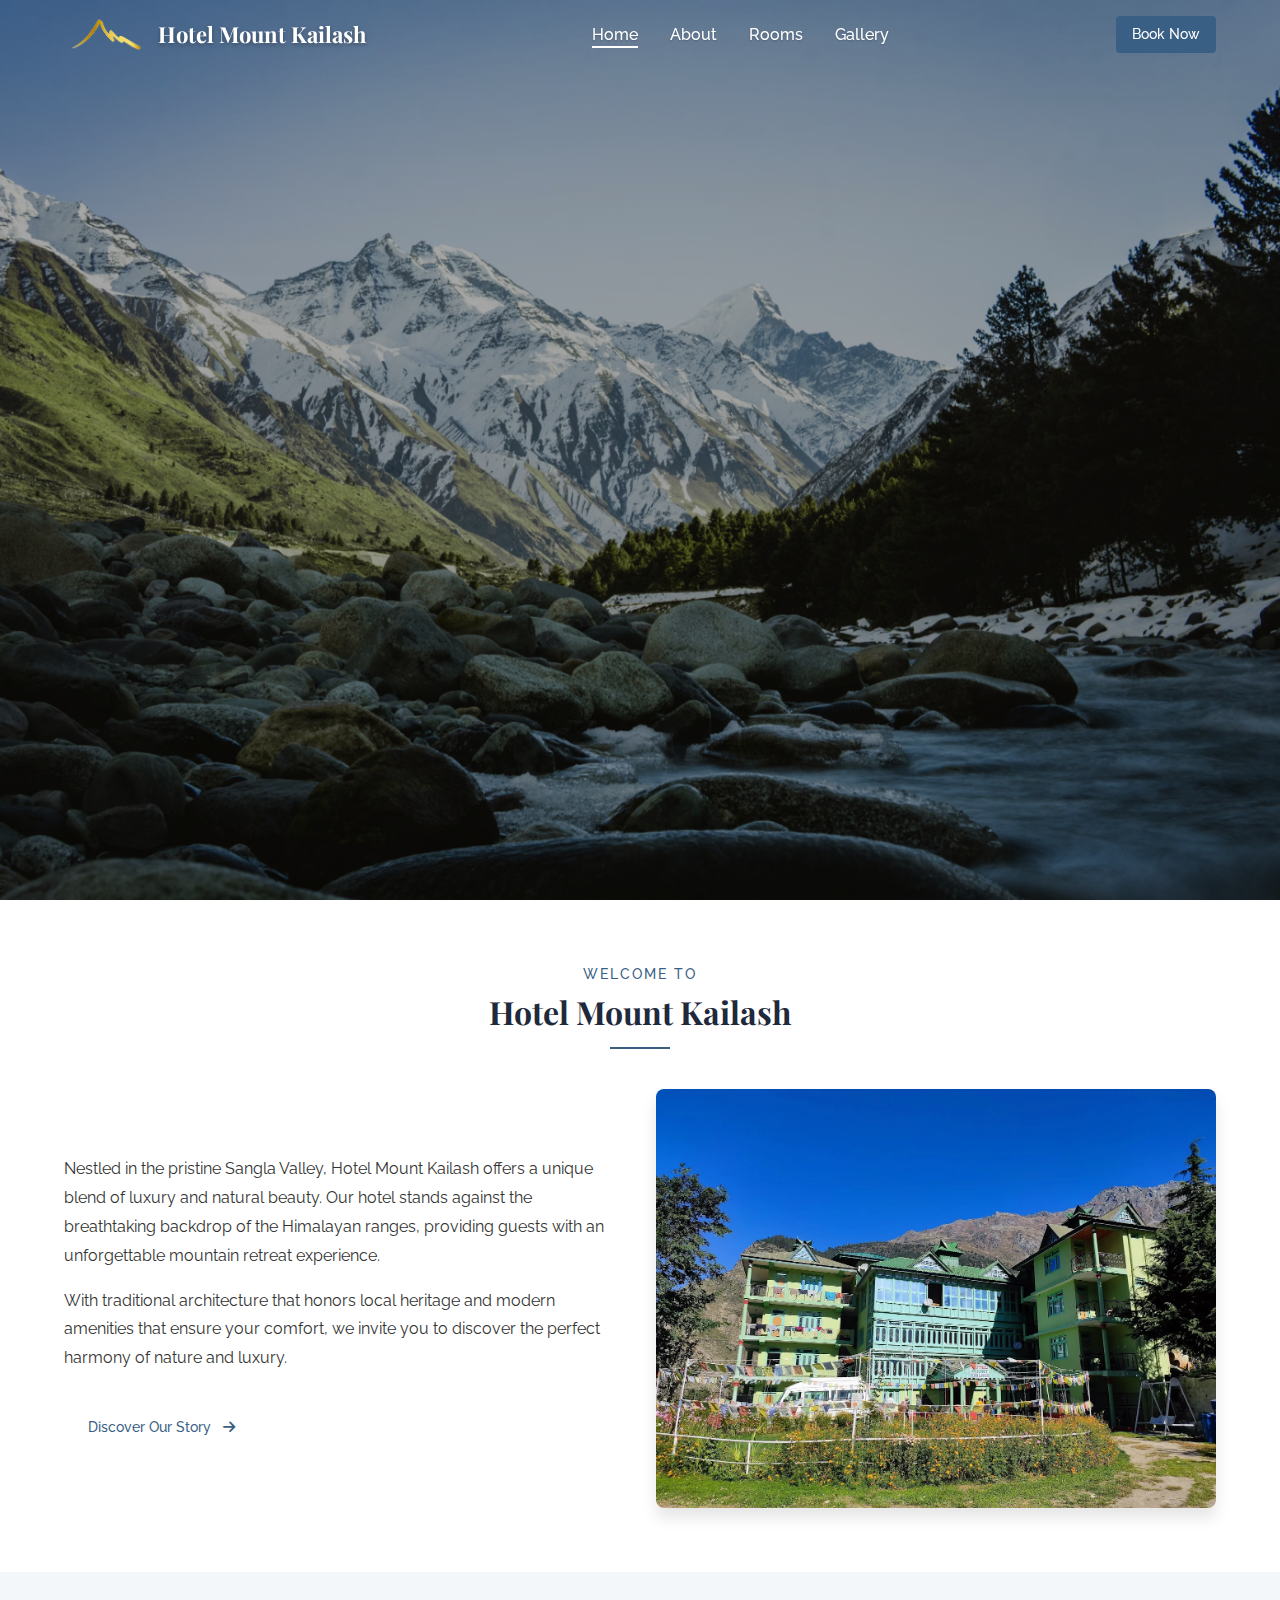
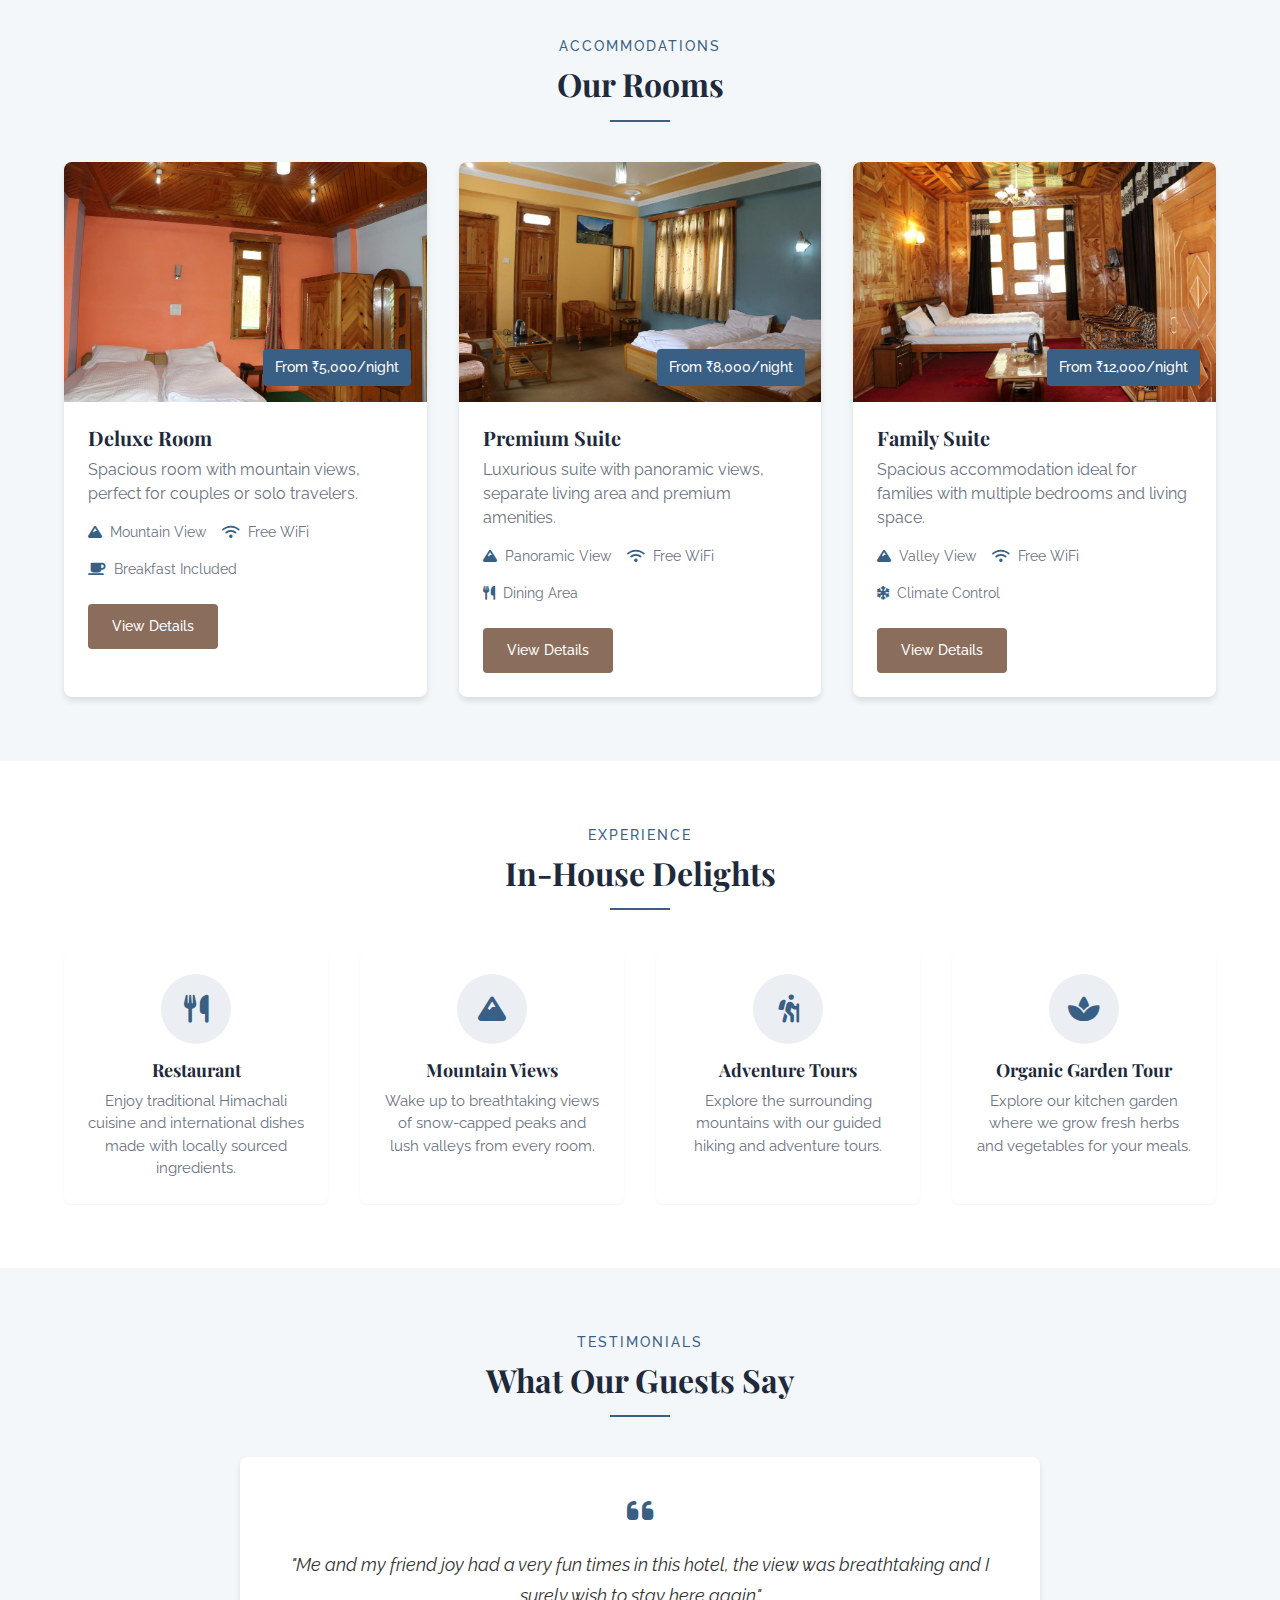
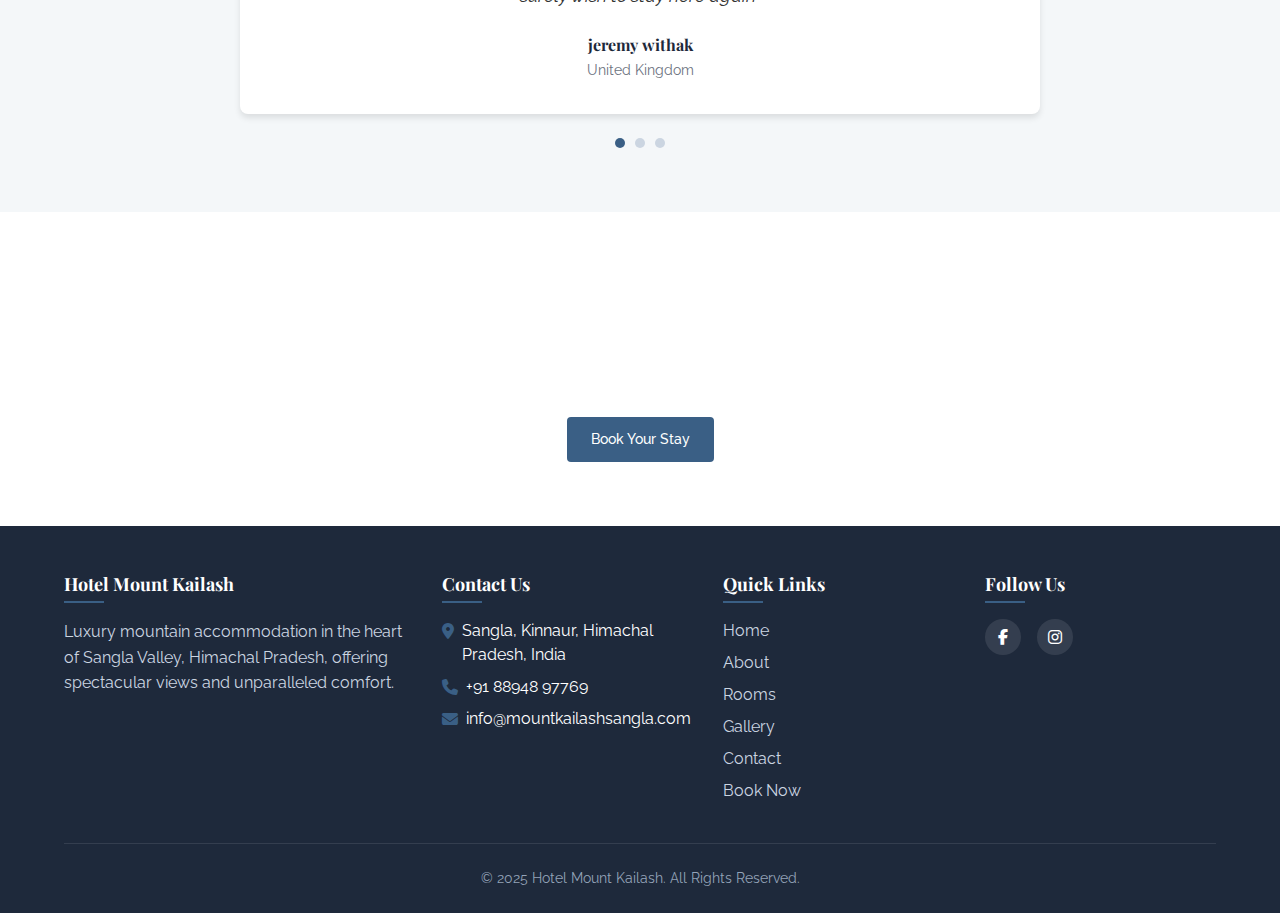
<file: index.html>
<!DOCTYPE html>
<html lang="en">
<head>
  <meta charset="UTF-8">
  <meta name="viewport" content="width=device-width, initial-scale=1.0">
  <meta name="description" content="Hotel Mount Kailash - Luxury accommodations with breathtaking mountain views in Sangla, Himachal Pradesh">
  <title>Hotel Mount Kailash - Sangla, Himachal Pradesh</title>
  <link rel="stylesheet" href="css/reset.css">
  <link rel="stylesheet" href="css/styles.css">
  <link rel="stylesheet" href="css/header.css">
  <link rel="stylesheet" href="css/footer.css">
  <link rel="stylesheet" href="css/home.css">
  <link rel="preconnect" href="https://fonts.googleapis.com">
  <link rel="preconnect" href="https://fonts.gstatic.com" crossorigin>
  <link href="https://fonts.googleapis.com/css2?family=Playfair+Display:wght@400;600;700&family=Raleway:wght@300;400;500&display=swap" rel="stylesheet">
  <link rel="stylesheet" href="https://cdnjs.cloudflare.com/ajax/libs/font-awesome/6.4.0/css/all.min.css">
</head>
<body>
  <header id="header">
    <div class="header-container">
      <div class="logo">
        <a href="index.html">
          <img src="img/logo.png" alt="Hotel Mount Kailash Logo" class="logo-icon" />
          <h1>Hotel Mount Kailash</h1>
        </a>
      </div>
      <nav class="navigation">
        <ul class="nav-links">
          <li><a href="index.html" class="active">Home</a></li>
          <li><a href="about.html">About</a></li>
          <li><a href="rooms.html">Rooms</a></li>
          <li><a href="gallery.html">Gallery</a></li>
          <!-- <li><a href="contact.html">Contact</a></li> -->
        </ul>
      </nav>
      <div class="book-now-small">
        <a href="booking.html" class="btn btn-primary">Book Now</a>
      </div>
      <div class="mobile-nav-toggle">
        <span class="hamburger"></span>
      </div>
    </div>
  </header>

  <main>
    <!-- Hero Section -->
    <section class="hero">
      <div class="hero-content">
        <h2 class="animate-slide-up">Experience Luxury in the Heart of Himalayas</h2>
        <p class="animate-slide-up delay-1">Discover unparalleled comfort and spectacular views at Hotel Mount Kailash in Sangla Valley</p>
        <div class="hero-buttons animate-slide-up delay-2">
          <a href="rooms.html" class="btn btn-primary">View Rooms</a>
          <a href="booking.html" class="btn btn-secondary">Book Now</a>
        </div>
      </div>
    </section>

    <!-- Welcome Section -->
    <section class="welcome section-padding">
      <div class="container">
        <div class="section-heading">
          <span class="subheading">Welcome to</span>
          <h2>Hotel Mount Kailash</h2>
          <span class="heading-divider"></span>
        </div>
        <div class="welcome-content">
          <div class="welcome-text">
            <p>Nestled in the pristine Sangla Valley, Hotel Mount Kailash offers a unique blend of luxury and natural beauty. Our hotel stands against the breathtaking backdrop of the Himalayan ranges, providing guests with an unforgettable mountain retreat experience.</p>
            <p>With traditional architecture that honors local heritage and modern amenities that ensure your comfort, we invite you to discover the perfect harmony of nature and luxury.</p>
            <a href="about.html" class="btn btn-text">Discover Our Story <i class="fas fa-arrow-right"></i></a>
          </div>
          <div class="welcome-image">
            <img src="img/welcome.jpg" alt="Hotel Mount Kailash exterior view with mountains" class="rounded-image">
          </div>
        </div>
      </div>
    </section>

    <!-- Room Showcase Section -->
    <section class="room-showcase section-padding bg-light">
      <div class="container">
        <div class="section-heading">
          <span class="subheading">Accommodations</span>
          <h2>Our Rooms</h2>
          <span class="heading-divider"></span>
        </div>
        <div class="rooms-grid">
          <div class="room-card">
            <div class="room-image">
              <img src="img/room1.jpg" alt="Deluxe Room">
              <div class="room-price">From ₹5,000/night</div>
            </div>
            <div class="room-details">
              <h3>Deluxe Room</h3>
              <p>Spacious room with mountain views, perfect for couples or solo travelers.</p>
              <ul class="room-amenities">
                <li><i class="fas fa-mountain"></i> Mountain View</li>
                <li><i class="fas fa-wifi"></i> Free WiFi</li>
                <li><i class="fas fa-coffee"></i> Breakfast Included</li>
              </ul>
              <a href="rooms.html#deluxe" class="btn btn-secondary">View Details</a>
            </div>
          </div>
          <div class="room-card">
            <div class="room-image">
              <img src="img/room2.jpg" alt="Premium Suite">
              <div class="room-price">From ₹8,000/night</div>
            </div>
            <div class="room-details">
              <h3>Premium Suite</h3>
              <p>Luxurious suite with panoramic views, separate living area and premium amenities.</p>
              <ul class="room-amenities">
                <li><i class="fas fa-mountain"></i> Panoramic View</li>
                <li><i class="fas fa-wifi"></i> Free WiFi</li>
                <li><i class="fas fa-utensils"></i> Dining Area</li>
              </ul>
              <a href="rooms.html#premium" class="btn btn-secondary">View Details</a>
            </div>
          </div>
          <div class="room-card">
            <div class="room-image">
              <img src="img/room3.jpg" alt="Family Suite">
              <div class="room-price">From ₹12,000/night</div>
            </div>
            <div class="room-details">
              <h3>Family Suite</h3>
              <p>Spacious accommodation ideal for families with multiple bedrooms and living space.</p>
              <ul class="room-amenities">
                <li><i class="fas fa-mountain"></i> Valley View</li>
                <li><i class="fas fa-wifi"></i> Free WiFi</li>
                <li><i class="fas fa-snowflake"></i> Climate Control</li>
              </ul>
              <a href="rooms.html#family" class="btn btn-secondary">View Details</a>
            </div>
          </div>
        </div>
        <!-- <div class="view-all-rooms">
          <a href="rooms.html" class="btn btn-primary">View All Rooms</a>
        </div> -->
      </div>
    </section>

    <!-- Features Section -->
    <section class="features section-padding">
      <div class="container">
        <div class="section-heading">
          <span class="subheading">Experience</span>
          <h2>In-House Delights</h2>
          <span class="heading-divider"></span>
        </div>
        <div class="features-grid">
          <div class="feature-item">
            <div class="feature-icon">
              <i class="fas fa-utensils"></i>
            </div>
            <h3>Restaurant</h3>
            <p>Enjoy traditional Himachali cuisine and international dishes made with locally sourced ingredients.</p>
          </div>
          <div class="feature-item">
            <div class="feature-icon">
              <i class="fas fa-mountain"></i>
            </div>
            <h3>Mountain Views</h3>
            <p>Wake up to breathtaking views of snow-capped peaks and lush valleys from every room.</p>
          </div>
          <div class="feature-item">
            <div class="feature-icon">
              <i class="fas fa-hiking"></i>
            </div>
            <h3>Adventure Tours</h3>
            <p>Explore the surrounding mountains with our guided hiking and adventure tours.</p>
          </div>
          <div class="feature-item">
            <div class="feature-icon">
              <i class="fas fa-spa"></i>
            </div>
            <h3>Organic Garden Tour</h3>
            <p>Explore our kitchen garden where we grow fresh herbs and vegetables for your meals.</p>
          </div>
        </div>
      </div>
    </section>

    <!-- Testimonials Section -->
    <section class="testimonials section-padding bg-light">
      <div class="container">
        <div class="section-heading">
          <span class="subheading">Testimonials</span>
          <h2>What Our Guests Say</h2>
          <span class="heading-divider"></span>
        </div>
        <div class="testimonial-slider">
          <div class="testimonial-slide active">
            <div class="testimonial-content">
              <div class="quote-icon"><i class="fas fa-quote-left"></i></div>
              <p>"Me and my friend joy had a very fun times in this hotel, the view was breathtaking and I surely wish to stay here again"</p>
              <div class="testimonial-author">
                <div class="author-info">
                  <h4>jeremy withak</h4>
                  <span>United Kingdom</span>
                </div>
              </div>
            </div>
          </div>
          <div class="testimonial-slide">
            <div class="testimonial-content">
              <div class="quote-icon"><i class="fas fa-quote-left"></i></div>
              <p>"Very nice hotel with excellent food and service."</p>
              <div class="testimonial-author">
                <div class="author-info">
                  <h4>JSanjay Das</h4>
                  <span>Delhi, India</span>
                </div>
              </div>
            </div>
          </div>
          <div class="testimonial-slide">
            <div class="testimonial-content">
              <div class="quote-icon"><i class="fas fa-quote-left"></i></div>
              <p>"An incredible experience that connected us with nature while enjoying premium service. The local cuisine served at the restaurant was exceptional."</p>
              <div class="testimonial-author">
                <div class="author-info">
                  <h4>Ananya Singh</h4>
                  <span>Mumbai</span>
                </div>
              </div>
            </div>
          </div>
          <div class="testimonial-controls">
            <div class="testimonial-dots">
              <span class="dot active" data-slide="0"></span>
              <span class="dot" data-slide="1"></span>
              <span class="dot" data-slide="2"></span>
            </div>
          </div>
        </div>
      </div>
    </section>

    <!-- CTA Section -->
    <section class="cta section-padding">
      <div class="container">
        <div class="cta-content">
          <h2>Ready for an Unforgettable Mountain Getaway?</h2>
          <p>Book your stay now and discover the beauty of Sangla Valley from the comfort of Hotel Mount Kailash.</p>
          <a href="booking.html" class="btn btn-primary">Book Your Stay</a>
        </div>
      </div>
    </section>
  </main>

  <footer>
    <div class="container">
      <div class="footer-content">
        <div class="footer-about">
          <h3>Hotel Mount Kailash</h3>
          <p>Luxury mountain accommodation in the heart of Sangla Valley, Himachal Pradesh, offering spectacular views and unparalleled comfort.</p>
        </div>
        <div class="footer-contact">
          <h3>Contact Us</h3>
          <ul>
            <li><i class="fas fa-map-marker-alt"></i> Sangla, Kinnaur, Himachal Pradesh, India</li>
            <li><i class="fas fa-phone"></i> +91 88948 97769 </li>
            <li><i class="fas fa-envelope"></i> info@mountkailashsangla.com</li>
          </ul>
        </div>
        <div class="footer-links">
          <h3>Quick Links</h3>
          <ul>
            <li><a href="index.html">Home</a></li>
            <li><a href="about.html">About</a></li>
            <li><a href="rooms.html">Rooms</a></li>
            <li><a href="gallery.html">Gallery</a></li>
            <li><a href="contact.html">Contact</a></li>
            <li><a href="booking.html">Book Now</a></li>
          </ul>
        </div>
        <div class="footer-social">
          <h3>Follow Us</h3>
          <div class="social-icons">
            <a href="https://www.facebook.com/Hotel-Mount-Kailash-Sangla-100139412365009/" aria-label="Facebook"><i class="fab fa-facebook-f"></i></a>
            <a href="https://www.instagram.com/hotel_mount_kailash/" aria-label="Instagram"><i class="fab fa-instagram"></i></a>
          </div>
        </div>
      </div>
      <div class="footer-bottom">
        <p>© 2025 Hotel Mount Kailash. All Rights Reserved.</p>
      </div>
    </div>
  </footer>

  <script src="js/main.js"></script>
  <script src="js/slider.js"></script>
</body>
</html>
</file>
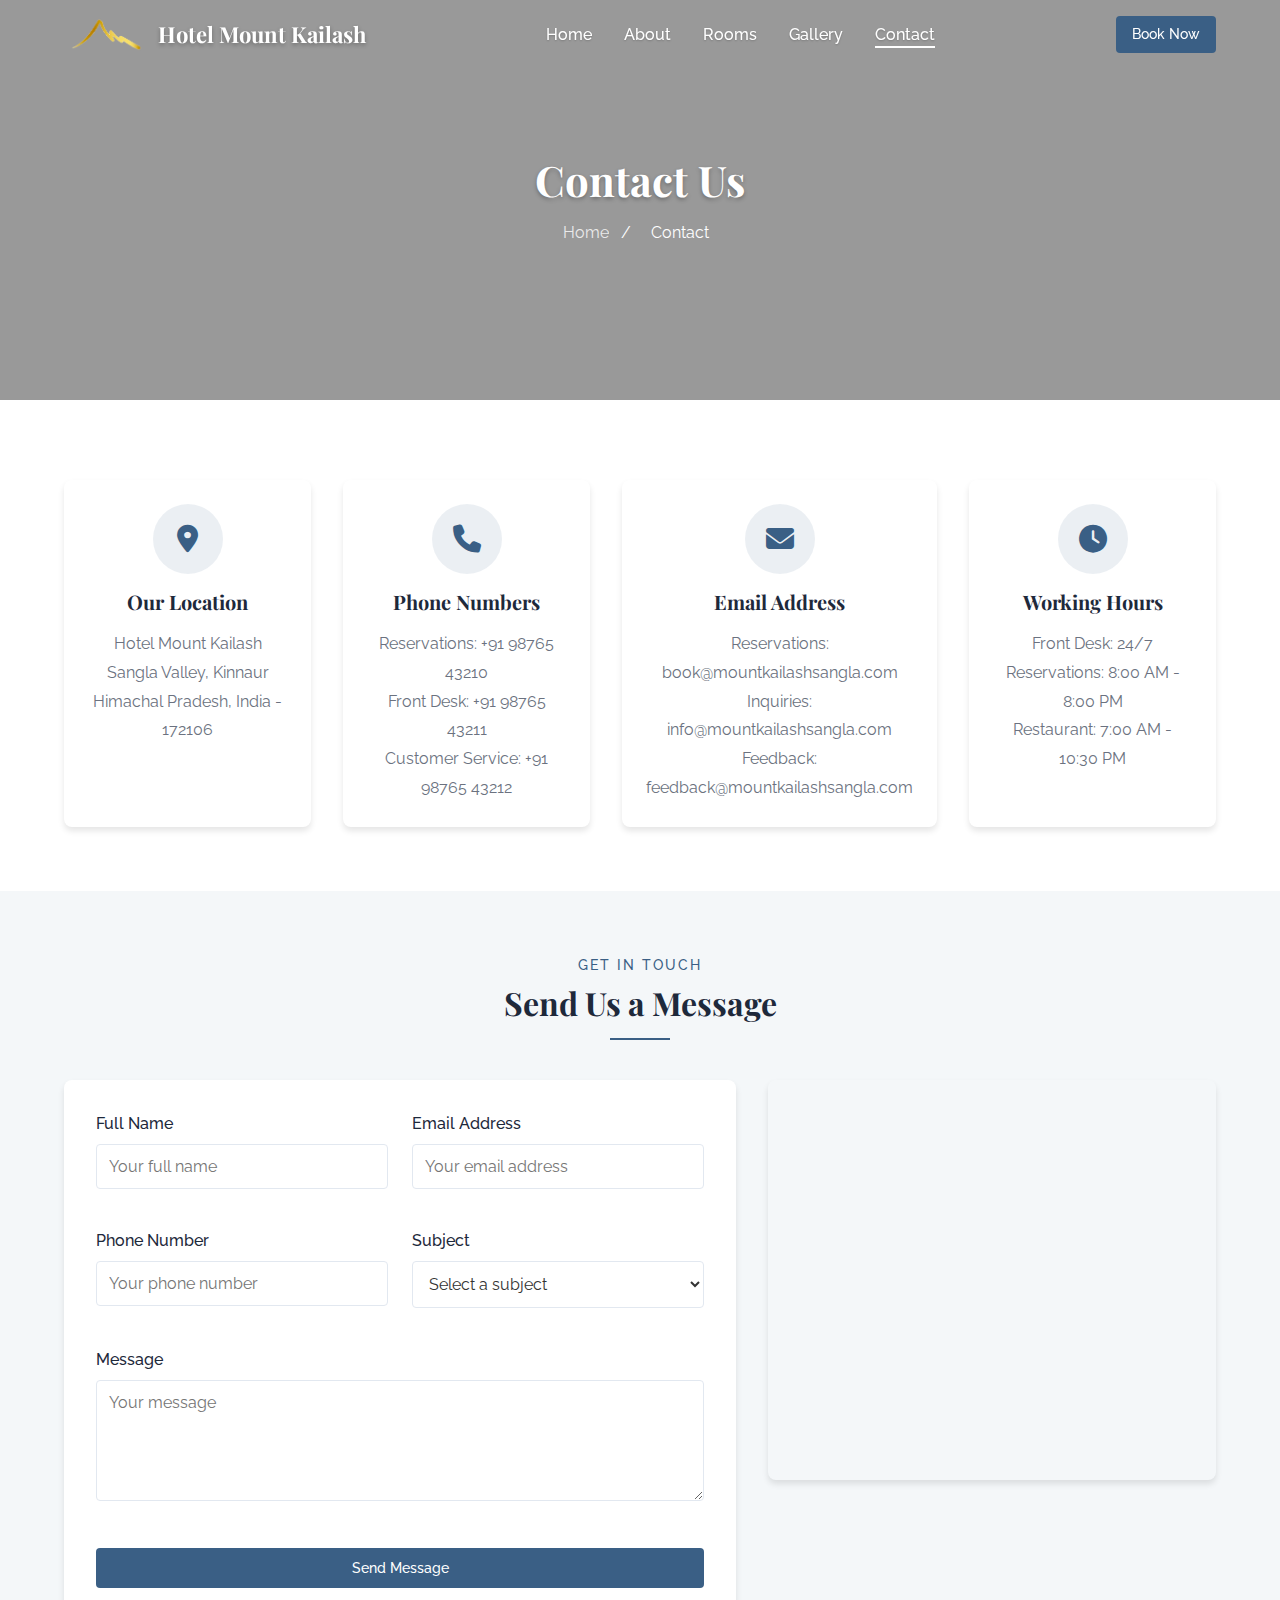
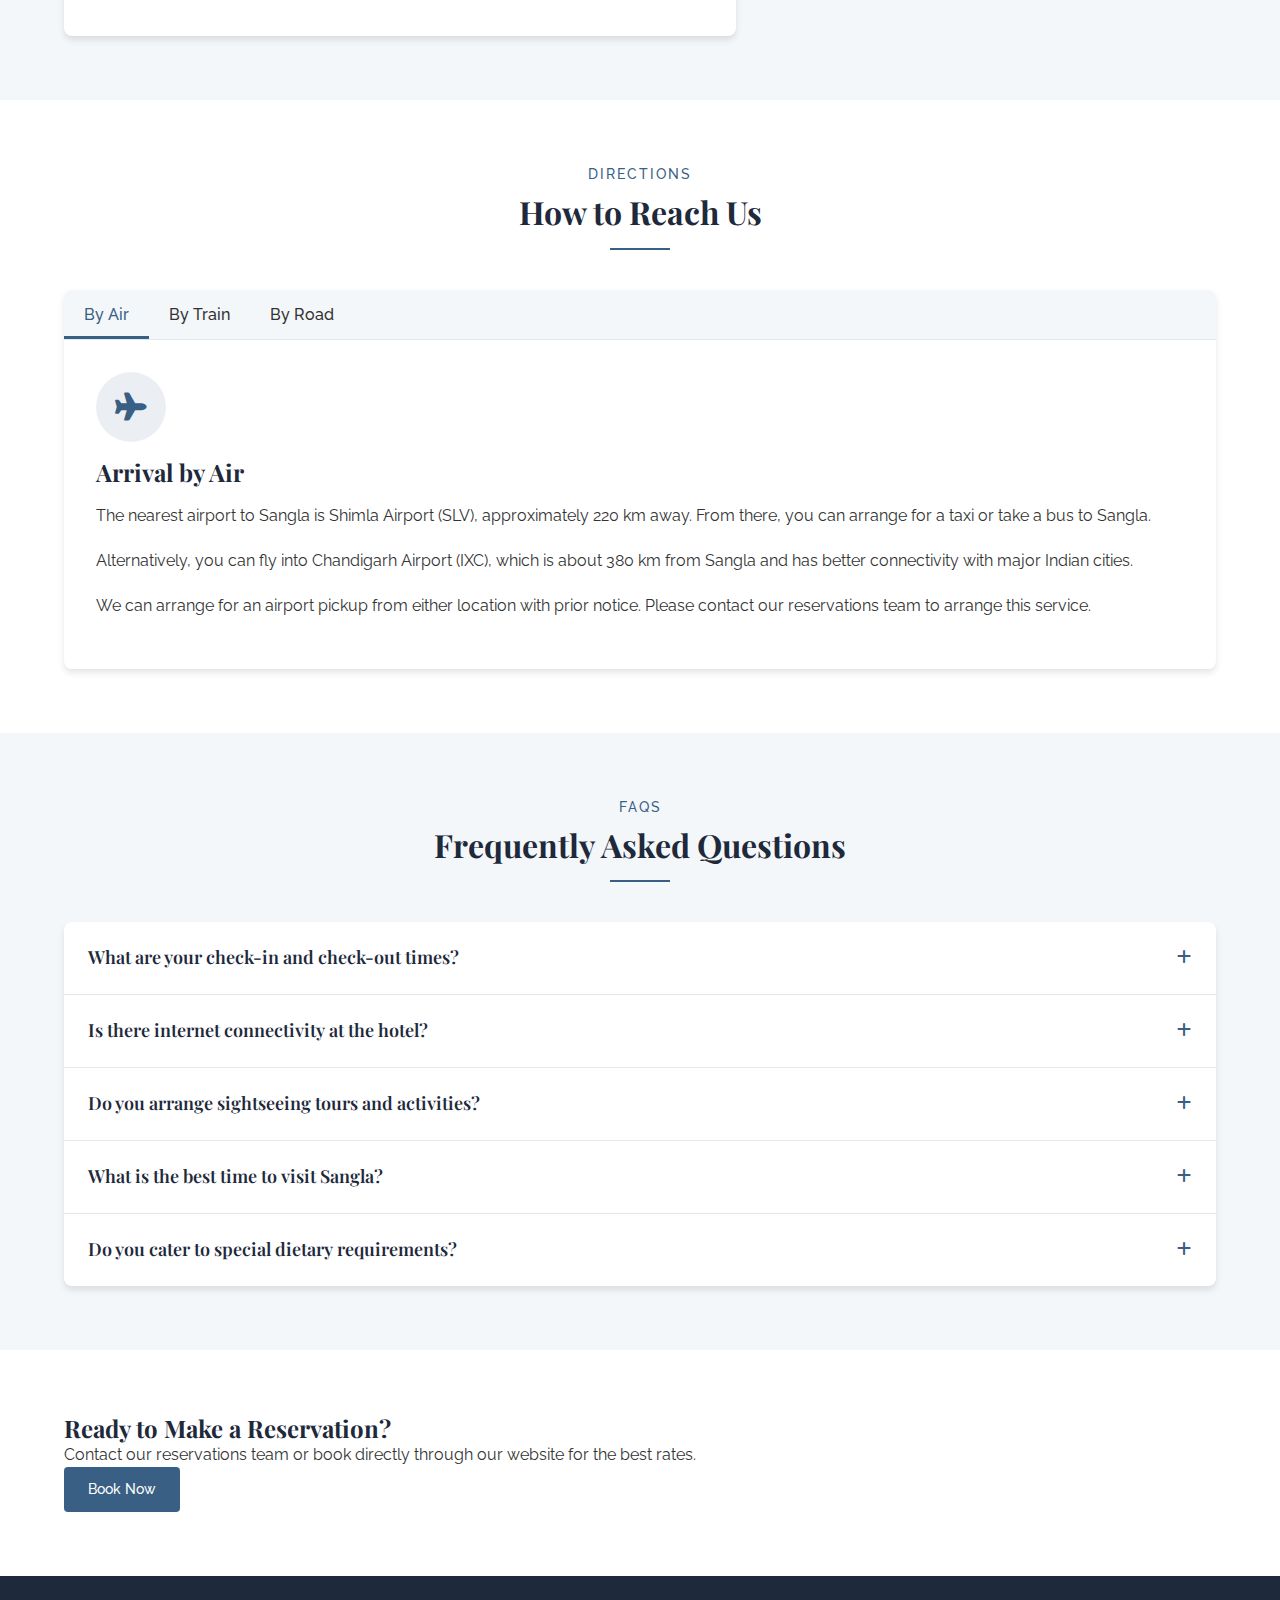
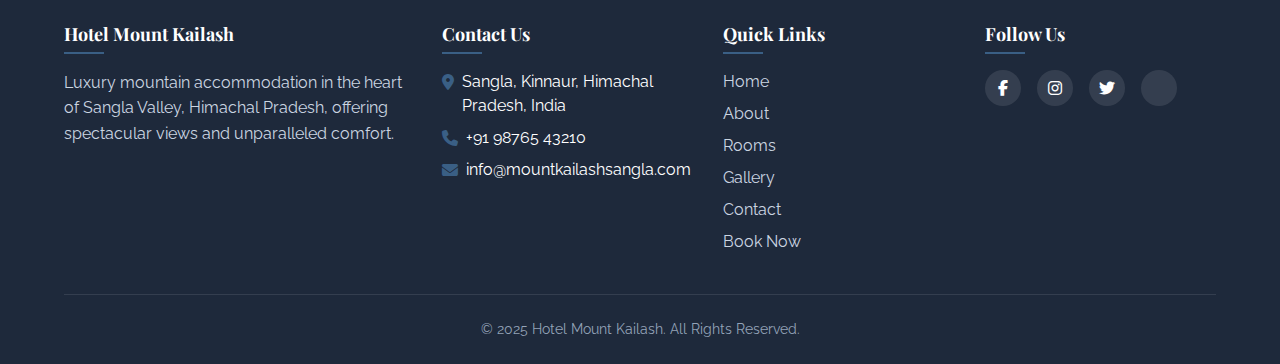
<file: contact.html>
<!DOCTYPE html>
<html lang="en">
<head>
  <meta charset="UTF-8">
  <meta name="viewport" content="width=device-width, initial-scale=1.0">
  <meta name="description" content="Contact Hotel Mount Kailash - Reach out to us for inquiries, reservations or feedback about your stay in Sangla, Himachal Pradesh">
  <title>Contact Us - Hotel Mount Kailash</title>
  <link rel="stylesheet" href="css/reset.css">
  <link rel="stylesheet" href="css/styles.css">
  <link rel="stylesheet" href="css/header.css">
  <link rel="stylesheet" href="css/footer.css">
  <link rel="stylesheet" href="css/contact.css">
  <link rel="preconnect" href="https://fonts.googleapis.com">
  <link rel="preconnect" href="https://fonts.gstatic.com" crossorigin>
  <link href="https://fonts.googleapis.com/css2?family=Playfair+Display:wght@400;600;700&family=Raleway:wght@300;400;500&display=swap" rel="stylesheet">
  <link rel="stylesheet" href="https://cdnjs.cloudflare.com/ajax/libs/font-awesome/6.4.0/css/all.min.css">
</head>
<body>
  <header id="header">
    <div class="header-container">
      <div class="logo">
        <a href="index.html">
          <img src="img/logo.png" alt="Hotel Mount Kailash Logo" class="logo-icon" />
          <h1>Hotel Mount Kailash</h1>
        </a>
      </div>
      <nav class="navigation">
        <ul class="nav-links">
          <li><a href="index.html">Home</a></li>
          <li><a href="about.html">About</a></li>
          <li><a href="rooms.html">Rooms</a></li>
          <li><a href="gallery.html">Gallery</a></li>
          <li><a href="contact.html" class="active">Contact</a></li>
        </ul>
      </nav>
      <div class="book-now-small">
        <a href="booking.html" class="btn btn-primary">Book Now</a>
      </div>
      <div class="mobile-nav-toggle">
        <span class="hamburger"></span>
      </div>
    </div>
  </header>

  <main>
    <!-- Page Banner -->
    <section class="page-banner">
      <div class="banner-content">
        <h1>Contact Us</h1>
        <div class="breadcrumbs">
          <a href="index.html">Home</a> <span>/</span> <span>Contact</span>
        </div>
      </div>
    </section>

    <!-- Contact Info -->
    <section class="contact-info section-padding">
      <div class="container">
        <div class="info-grid">
          <div class="info-card">
            <div class="info-icon">
              <i class="fas fa-map-marker-alt"></i>
            </div>
            <h3>Our Location</h3>
            <p>Hotel Mount Kailash<br>Sangla Valley, Kinnaur<br>Himachal Pradesh, India - 172106</p>
          </div>
          <div class="info-card">
            <div class="info-icon">
              <i class="fas fa-phone"></i>
            </div>
            <h3>Phone Numbers</h3>
            <p>Reservations: +91 98765 43210<br>Front Desk: +91 98765 43211<br>Customer Service: +91 98765 43212</p>
          </div>
          <div class="info-card">
            <div class="info-icon">
              <i class="fas fa-envelope"></i>
            </div>
            <h3>Email Address</h3>
            <p>Reservations: book@mountkailashsangla.com<br>Inquiries: info@mountkailashsangla.com<br>Feedback: feedback@mountkailashsangla.com</p>
          </div>
          <div class="info-card">
            <div class="info-icon">
              <i class="fas fa-clock"></i>
            </div>
            <h3>Working Hours</h3>
            <p>Front Desk: 24/7<br>Reservations: 8:00 AM - 8:00 PM<br>Restaurant: 7:00 AM - 10:30 PM</p>
          </div>
        </div>
      </div>
    </section>

    <!-- Contact Form and Map -->
    <section class="contact-form-section section-padding bg-light">
      <div class="container">
        <div class="section-heading">
          <span class="subheading">Get in Touch</span>
          <h2>Send Us a Message</h2>
          <span class="heading-divider"></span>
        </div>

        <div class="contact-grid">
          <div class="form-container">
            <form id="contactForm" class="contact-form" action="" method="POST">
              <div class="form-group">
                <label for="name">Full Name</label>
                <input type="text" id="name" name="name" placeholder="Your full name" required>
              </div>
              <div class="form-group">
                <label for="email">Email Address</label>
                <input type="email" id="email" name="email" placeholder="Your email address" required>
              </div>
              <div class="form-group">
                <label for="phone">Phone Number</label>
                <input type="tel" id="phone" name="phone" placeholder="Your phone number">
              </div>
              <div class="form-group">
                <label for="subject">Subject</label>
                <select id="subject" name="subject" required>
                  <option value="" disabled selected>Select a subject</option>
                  <option value="reservation">Reservation Inquiry</option>
                  <option value="feedback">Feedback</option>
                  <option value="services">Services Inquiry</option>
                  <option value="other">Other</option>
                </select>
              </div>
              <div class="form-group full-width">
                <label for="message">Message</label>
                <textarea id="message" name="message" placeholder="Your message" rows="5" required></textarea>
              </div>
              <div class="form-group full-width">
                <button type="submit" class="btn btn-primary btn-block">Send Message</button>
              </div>
            </form>
          </div>
          <div class="map-container">
            <iframe src="https://www.google.com/maps/embed?pb=!1m18!1m12!1m3!1d27029.036606607753!2d78.2492402!3d31.4255061!2m3!1f0!2f0!3f0!3m2!1i1024!2i768!4f13.1!3m3!1m2!1s0x3906aa16c9777d7f%3A0xdd3e131842ac3a9b!2sSangla%2C%20Himachal%20Pradesh!5e0!3m2!1sen!2sin!4v1697699215311!5m2!1sen!2sin" allowfullscreen="" loading="lazy" referrerpolicy="no-referrer-when-downgrade"></iframe>
          </div>
        </div>
      </div>
    </section>

    <!-- Getting Here Section -->
    <section class="getting-here section-padding">
      <div class="container">
        <div class="section-heading">
          <span class="subheading">Directions</span>
          <h2>How to Reach Us</h2>
          <span class="heading-divider"></span>
        </div>

        <div class="directions-container">
          <div class="direction-tabs">
            <button class="direction-tab active" data-tab="byair">By Air</button>
            <button class="direction-tab" data-tab="bytrain">By Train</button>
            <button class="direction-tab" data-tab="byroad">By Road</button>
          </div>

          <div class="direction-content">
            <div class="direction-panel active" id="byair">
              <div class="direction-icon">
                <i class="fas fa-plane"></i>
              </div>
              <h3>Arrival by Air</h3>
              <p>The nearest airport to Sangla is Shimla Airport (SLV), approximately 220 km away. From there, you can arrange for a taxi or take a bus to Sangla.</p>
              <p>Alternatively, you can fly into Chandigarh Airport (IXC), which is about 380 km from Sangla and has better connectivity with major Indian cities.</p>
              <p>We can arrange for an airport pickup from either location with prior notice. Please contact our reservations team to arrange this service.</p>
            </div>

            <div class="direction-panel" id="bytrain">
              <div class="direction-icon">
                <i class="fas fa-train"></i>
              </div>
              <h3>Arrival by Train</h3>
              <p>The closest railway station to Sangla is Shimla, which is connected to Kalka by the UNESCO-listed Kalka-Shimla toy train. Kalka is well-connected to major cities by the Indian Railways network.</p>
              <p>From Shimla, you can take a bus or taxi to Sangla (approximately 220 km).</p>
              <p>Another option is to travel to Chandigarh Railway Station and then proceed to Sangla by road.</p>
            </div>

            <div class="direction-panel" id="byroad">
              <div class="direction-icon">
                <i class="fas fa-car"></i>
              </div>
              <h3>Arrival by Road</h3>
              <p>Sangla is well-connected by road and can be reached via the following routes:</p>
              <ul>
                <li><strong>From Delhi:</strong> Delhi - Chandigarh - Shimla - Rampur - Karcham - Sangla (610 km, approximately 16-18 hours)</li>
                <li><strong>From Shimla:</strong> Shimla - Narkanda - Rampur - Karcham - Sangla (220 km, approximately 7-8 hours)</li>
                <li><strong>From Chandigarh:</strong> Chandigarh - Shimla - Rampur - Karcham - Sangla (380 km, approximately 12-14 hours)</li>
              </ul>
              <p>Regular buses operate from Shimla and Rampur to Sangla. Alternatively, taxis can be hired from these locations.</p>
              <p>Note that road conditions in mountainous areas can vary, especially during winters and monsoon season.</p>
            </div>
          </div>
        </div>
      </div>
    </section>

    <!-- FAQ Section -->
    <section class="faq-section section-padding bg-light">
      <div class="container">
        <div class="section-heading">
          <span class="subheading">FAQs</span>
          <h2>Frequently Asked Questions</h2>
          <span class="heading-divider"></span>
        </div>

        <div class="accordion">
          <div class="accordion-item">
            <div class="accordion-header">
              <h3>What are your check-in and check-out times?</h3>
              <span class="accordion-icon"><i class="fas fa-plus"></i></span>
            </div>
            <div class="accordion-content">
              <p>Standard check-in time is 2:00 PM and check-out time is 11:00 AM. Early check-in and late check-out can be arranged subject to availability. Please contact our front desk for more information.</p>
            </div>
          </div>

          <div class="accordion-item">
            <div class="accordion-header">
              <h3>Is there internet connectivity at the hotel?</h3>
              <span class="accordion-icon"><i class="fas fa-plus"></i></span>
            </div>
            <div class="accordion-content">
              <p>Yes, we provide complimentary high-speed Wi-Fi throughout the property. Please note that due to our remote mountain location, occasional connectivity issues can occur.</p>
            </div>
          </div>

          <div class="accordion-item">
            <div class="accordion-header">
              <h3>Do you arrange sightseeing tours and activities?</h3>
              <span class="accordion-icon"><i class="fas fa-plus"></i></span>
            </div>
            <div class="accordion-content">
              <p>Yes, we offer a variety of guided tours and activities including hiking, village visits, cultural experiences, and adventure sports. Our concierge can help you plan these activities based on your interests and the season of your visit.</p>
            </div>
          </div>

          <div class="accordion-item">
            <div class="accordion-header">
              <h3>What is the best time to visit Sangla?</h3>
              <span class="accordion-icon"><i class="fas fa-plus"></i></span>
            </div>
            <div class="accordion-content">
              <p>The best time to visit Sangla is from April to June and September to November. Summers (April-June) offer pleasant weather for outdoor activities. Monsoon (July-August) brings lush greenery but also occasional road blockages. Autumn (September-November) offers clear skies and stunning views. Winter (December-March) brings snow and is beautiful but some roads may be closed.</p>
            </div>
          </div>

          <div class="accordion-item">
            <div class="accordion-header">
              <h3>Do you cater to special dietary requirements?</h3>
              <span class="accordion-icon"><i class="fas fa-plus"></i></span>
            </div>
            <div class="accordion-content">
              <p>Yes, our restaurant can accommodate various dietary requirements including vegetarian, vegan, gluten-free, and other specific needs. Please inform us of your requirements when making your reservation or upon arrival.</p>
            </div>
          </div>
        </div>
      </div>
    </section>

    <!-- CTA Section -->
    <section class="cta section-padding">
      <div class="container">
        <div class="cta-content">
          <h2>Ready to Make a Reservation?</h2>
          <p>Contact our reservations team or book directly through our website for the best rates.</p>
          <a href="booking.html" class="btn btn-primary">Book Now</a>
        </div>
      </div>
    </section>
  </main>

  <footer>
    <div class="container">
      <div class="footer-content">
        <div class="footer-about">
          <h3>Hotel Mount Kailash</h3>
          <p>Luxury mountain accommodation in the heart of Sangla Valley, Himachal Pradesh, offering spectacular views and unparalleled comfort.</p>
        </div>
        <div class="footer-contact">
          <h3>Contact Us</h3>
          <ul>
            <li><i class="fas fa-map-marker-alt"></i> Sangla, Kinnaur, Himachal Pradesh, India</li>
            <li><i class="fas fa-phone"></i> +91 98765 43210</li>
            <li><i class="fas fa-envelope"></i> info@mountkailashsangla.com</li>
          </ul>
        </div>
        <div class="footer-links">
          <h3>Quick Links</h3>
          <ul>
            <li><a href="index.html">Home</a></li>
            <li><a href="about.html">About</a></li>
            <li><a href="rooms.html">Rooms</a></li>
            <li><a href="gallery.html">Gallery</a></li>
            <li><a href="contact.html">Contact</a></li>
            <li><a href="booking.html">Book Now</a></li>
          </ul>
        </div>
        <div class="footer-social">
          <h3>Follow Us</h3>
          <div class="social-icons">
            <a href="#" aria-label="Facebook"><i class="fab fa-facebook-f"></i></a>
            <a href="#" aria-label="Instagram"><i class="fab fa-instagram"></i></a>
            <a href="#" aria-label="Twitter"><i class="fab fa-twitter"></i></a>
            <a href="#" aria-label="TripAdvisor"><i class="fab fa-tripadvisor"></i></a>
          </div>
        </div>
      </div>
      <div class="footer-bottom">
        <p>© 2025 Hotel Mount Kailash. All Rights Reserved.</p>
      </div>
    </div>
  </footer>

  <script src="js/main.js"></script>
  <script src="js/contact.js"></script>
</body>
</html>
</file>
<file: css/styles.css>
/* Global Styles */
:root {
  /* Color Variables */
  --primary-color: #3A5F85; /* Mountain blue */
  --secondary-color: #8B6D5C; /* Earthy brown */
  --accent-color: #4A6741; /* Forest green */
  --light-color: #F8F8F8; /* Off white */
  --dark-color: #1E293B; /* Dark slate */
  --text-color: #333333; /* Main text */
  --text-light: #6B7280; /* Light text */
  --bg-light: #F4F7F9; /* Light background */
  --border-color: #E2E8F0; /* Light border */

  /* Shadow */
  --shadow-sm: 0 1px 2px rgba(0, 0, 0, 0.05);
  --shadow-md: 0 4px 6px rgba(0, 0, 0, 0.1);
  --shadow-lg: 0 10px 15px rgba(0, 0, 0, 0.1);

  /* Border Radius */
  --radius-sm: 0.4rem;
  --radius-md: 0.8rem;
  --radius-lg: 1.6rem;

  /* Spacing (8px system) */
  --space-1: 0.8rem;
  --space-2: 1.6rem;
  --space-3: 2.4rem;
  --space-4: 3.2rem;
  --space-5: 4.0rem;
  --space-6: 4.8rem;
  --space-7: 5.6rem;
  --space-8: 6.4rem;
}

/* Container */
.container {
  width: 100%;
  max-width: 120rem;
  padding: 0 var(--space-3);
  margin: 0 auto;
}

/* Section Padding */
.section-padding {
  padding: var(--space-6) 0;
}

@media (min-width: 768px) {
  .section-padding {
    padding: var(--space-8) 0;
  }
}

/* Background Colors */
.bg-light {
  background-color: var(--bg-light);
}

.bg-dark {
  background-color: var(--dark-color);
  color: var(--light-color);
}

/* Section Heading */
.section-heading {
  text-align: center;
  margin-bottom: var(--space-5);
}

.section-heading .subheading {
  display: block;
  font-size: 1.4rem;
  font-weight: 500;
  text-transform: uppercase;
  letter-spacing: 0.2rem;
  color: var(--primary-color);
  margin-bottom: var(--space-1);
}

.section-heading h2 {
  font-size: 3.2rem;
  font-weight: 700;
  color: var(--dark-color);
  margin-bottom: var(--space-2);
}

.heading-divider {
  display: block;
  width: 6rem;
  height: 0.2rem;
  background-color: var(--primary-color);
  margin: 0 auto;
}

/* Buttons */
.btn {
  display: inline-block;
  padding: 1.2rem 2.4rem;
  font-size: 1.4rem;
  font-weight: 500;
  text-align: center;
  border-radius: var(--radius-sm);
  cursor: pointer;
  transition: all 0.3s ease;
}

.btn-primary {
  background-color: var(--primary-color);
  color: white;
}

.btn-primary:hover {
  background-color: #32536f;
  transform: translateY(-2px);
}

.btn-secondary {
  background-color: var(--secondary-color);
  color: white;
}

.btn-secondary:hover {
  background-color: #7a5f51;
  transform: translateY(-2px);
}

.btn-text {
  color: var(--primary-color);
  position: relative;
  padding-bottom: 0.4rem;
}

.btn-text::after {
  content: '';
  position: absolute;
  left: 0;
  bottom: 0;
  width: 0;
  height: 2px;
  background-color: var(--primary-color);
  transition: width 0.3s ease;
}

.btn-text:hover::after {
  width: 100%;
}

.btn-text i {
  margin-left: 0.8rem;
  transition: transform 0.3s ease;
}

.btn-text:hover i {
  transform: translateX(4px);
}

/* Rounded Images */
.rounded-image {
  border-radius: var(--radius-md);
  overflow: hidden;
}

/* Animation Classes */
.animate-slide-up {
  opacity: 0;
  transform: translateY(20px);
  animation: slideUp 0.6s ease forwards;
}

.delay-1 {
  animation-delay: 0.2s;
}

.delay-2 {
  animation-delay: 0.4s;
}

@keyframes slideUp {
  to {
    opacity: 1;
    transform: translateY(0);
  }
}

/* Utility Classes */
.text-center {
  text-align: center;
}

.mt-1 { margin-top: var(--space-1); }
.mt-2 { margin-top: var(--space-2); }
.mt-3 { margin-top: var(--space-3); }
.mt-4 { margin-top: var(--space-4); }

.mb-1 { margin-bottom: var(--space-1); }
.mb-2 { margin-bottom: var(--space-2); }
.mb-3 { margin-bottom: var(--space-3); }
.mb-4 { margin-bottom: var(--space-4); }
</file>
<file: css/header.css>
/* Header Styles */
#header {
  position: fixed;
  top: 0;
  left: 0;
  width: 100%;
  z-index: 100;
  transition: background-color 0.3s ease, box-shadow 0.3s ease;
  padding: 1.6rem 0;
}

#header.scrolled {
  background-color: white;
  box-shadow: var(--shadow-md);
}

.header-container {
  display: flex;
  align-items: center;
  justify-content: space-between;
  padding: 0 var(--space-3);
  max-width: 120rem;
  margin: 0 auto;
}

.logo a {
  display: block;
}

.logo h1 {
  font-size: 2.4rem;
  color: white;
  text-shadow: 0 2px 4px rgba(0, 0, 0, 0.3);
  transition: color 0.3s ease;
}

#header.scrolled .logo h1 {
  color: var(--dark-color);
  text-shadow: none;
}

/* Navigation */
.navigation {
  display: none;
}

.nav-links {
  display: flex;
  gap: var(--space-4);
}

.nav-links a {
  font-size: 1.6rem;
  font-weight: 500;
  color: white;
  text-shadow: 0 1px 2px rgba(0, 0, 0, 0.2);
  position: relative;
}

.nav-links a::after {
  content: '';
  position: absolute;
  left: 0;
  bottom: -0.4rem;
  width: 0;
  height: 2px;
  background-color: white;
  transition: width 0.3s ease;
}

.nav-links a:hover::after,
.nav-links a.active::after {
  width: 100%;
}

#header.scrolled .nav-links a {
  color: var(--dark-color);
  text-shadow: none;
}

#header.scrolled .nav-links a::after {
  background-color: var(--primary-color);
}

/* Mobile Navigation Toggle */
.mobile-nav-toggle {
  display: block;
  cursor: pointer;
  z-index: 102;
}

.hamburger {
  display: block;
  position: relative;
  width: 2.4rem;
  height: 0.2rem;
  background-color: white;
  transition: background-color 0.3s ease;
}

.hamburger::before,
.hamburger::after {
  content: '';
  position: absolute;
  width: 2.4rem;
  height: 0.2rem;
  background-color: white;
  transition: transform 0.3s ease;
}

.hamburger::before {
  top: -0.8rem;
}

.hamburger::after {
  bottom: -0.8rem;
}

#header.scrolled .hamburger,
#header.scrolled .hamburger::before,
#header.scrolled .hamburger::after {
  background-color: var(--dark-color);
}

.mobile-nav-toggle.active .hamburger {
  background-color: transparent;
}

.mobile-nav-toggle.active .hamburger::before {
  transform: rotate(45deg) translate(0.5rem, 0.6rem);
}

.mobile-nav-toggle.active .hamburger::after {
  transform: rotate(-45deg) translate(0.5rem, -0.6rem);
}

/* Mobile Menu */
.navigation.active {
  display: block;
  position: fixed;
  top: 0;
  left: 0;
  width: 100%;
  height: 100vh;
  background-color: rgba(255, 255, 255, 0.95);
  padding-top: 10rem;
  z-index: 101;
}

.navigation.active .nav-links {
  flex-direction: column;
  align-items: center;
  gap: var(--space-3);
}

.navigation.active .nav-links a {
  color: var(--dark-color);
  font-size: 2rem;
  text-shadow: none;
}

.navigation.active .nav-links a::after {
  background-color: var(--primary-color);
}

/* Book Now Button */
.book-now-small {
  display: none;
}

/* Media Queries */
@media (min-width: 768px) {
  .navigation {
    display: block;
  }
  
  .mobile-nav-toggle {
    display: none;
  }
}

@media (min-width: 992px) {
  .logo h1 {
    font-size: 2.8rem;
  }
  
  .book-now-small {
    display: block;
  }
  
  .book-now-small .btn {
    padding: 0.8rem 1.6rem;
  }
}
</file>
<file: css/footer.css>
/* Footer Styles */
footer {
  background-color: var(--dark-color);
  color: white;
  padding: var(--space-6) 0 var(--space-3);
}

.footer-content {
  display: grid;
  grid-template-columns: 1fr;
  gap: var(--space-3);
}

.footer-about h3,
.footer-contact h3,
.footer-links h3,
.footer-social h3 {
  color: white;
  font-size: 1.8rem;
  margin-bottom: var(--space-2);
  position: relative;
  padding-bottom: var(--space-1);
}

.footer-about h3::after,
.footer-contact h3::after,
.footer-links h3::after,
.footer-social h3::after {
  content: '';
  position: absolute;
  left: 0;
  bottom: 0;
  width: 4rem;
  height: 0.2rem;
  background-color: var(--primary-color);
}

.footer-about p {
  color: #CBD5E1;
  line-height: 1.6;
}

.footer-contact ul li {
  margin-bottom: var(--space-1);
  display: flex;
  align-items: flex-start;
}

.footer-contact ul li i {
  margin-right: var(--space-1);
  color: var(--primary-color);
  margin-top: 0.4rem;
}

.footer-links ul li {
  margin-bottom: var(--space-1);
}

.footer-links ul li a {
  color: #CBD5E1;
  transition: color 0.3s ease, transform 0.3s ease;
  display: inline-block;
}

.footer-links ul li a:hover {
  color: white;
  transform: translateX(5px);
}

.social-icons {
  display: flex;
  gap: var(--space-2);
  margin-top: var(--space-2);
}

.social-icons a {
  display: flex;
  align-items: center;
  justify-content: center;
  width: 3.6rem;
  height: 3.6rem;
  background-color: rgba(255, 255, 255, 0.1);
  border-radius: 50%;
  transition: all 0.3s ease;
}

.social-icons a:hover {
  background-color: var(--primary-color);
  transform: translateY(-3px);
}

.footer-bottom {
  margin-top: var(--space-4);
  padding-top: var(--space-3);
  border-top: 1px solid rgba(255, 255, 255, 0.1);
  text-align: center;
}

.footer-bottom p {
  color: #94A3B8;
  font-size: 1.4rem;
}

/* Media Queries */
@media (min-width: 768px) {
  .footer-content {
    grid-template-columns: repeat(2, 1fr);
    gap: var(--space-4);
  }
}

@media (min-width: 992px) {
  .footer-content {
    grid-template-columns: 3fr 2fr 2fr 2fr;
  }
}
</file>
<file: css/home.css>
/* Home Page Specific Styles */

/* Hero Section */
.hero {
  height: 100vh;
  min-height: 600px;
  background-image: linear-gradient(rgba(0, 0, 0, 0.3), rgba(0, 0, 0, 0.4)), url('/img/hero1.jpg');
  background-size: cover;
  background-position: center;
  background-attachment: fixed;
  position: relative;
  display: flex;
  align-items: center;
  justify-content: center;
  text-align: center;
  padding: 0 var(--space-3);
  transition: background-image 1s ease-in-out;
}

.hero-content {
  max-width: 80rem;
  z-index: 2;
}

.hero h2 {
  font-size: 3.6rem;
  font-weight: 700;
  color: white;
  margin-bottom: var(--space-2);
  line-height: 1.2;
  text-shadow: 2px 4px 4px rgba(0, 0, 0, 0.3);
}

.hero p {
  font-size: 1.8rem;
  color: rgba(255, 255, 255, 0.9);
  margin-bottom: var(--space-4);
  max-width: 60rem;
  margin-left: auto;
  margin-right: auto;
  text-shadow: 4px 4px 4px rgba(0, 0, 0, 0.3);
}

.hero-buttons {
  display: flex;
  gap: var(--space-2);
  justify-content: center;
  flex-wrap: wrap;
}

/* Welcome Section */
.welcome-content {
  display: grid;
  grid-template-columns: 1fr;
  gap: var(--space-4);
}

.welcome-text {
  display: flex;
  flex-direction: column;
  justify-content: center;
}

.welcome-text p {
  margin-bottom: var(--space-2);
  color: var(--text-color);
  line-height: 1.8;
}

.welcome-text .btn-text {
  align-self: flex-start;
  margin-top: var(--space-2);
}

.welcome-image img {
  width: 100%;
  height: 100%;
  object-fit: cover;
  box-shadow: var(--shadow-lg);
}

/* Room Showcase */
.rooms-grid {
  display: grid;
  grid-template-columns: 1fr;
  gap: var(--space-4);
}

.room-card {
  background-color: white;
  border-radius: var(--radius-md);
  overflow: hidden;
  box-shadow: var(--shadow-md);
  transition: transform 0.3s ease, box-shadow 0.3s ease;
}

.room-card:hover {
  transform: translateY(-8px);
  box-shadow: var(--shadow-lg);
}

.room-image {
  position: relative;
  height: 24rem;
}

.room-image img {
  width: 100%;
  height: 100%;
  object-fit: cover;
}

.room-price {
  position: absolute;
  bottom: var(--space-2);
  right: var(--space-2);
  background-color: var(--primary-color);
  color: white;
  padding: 0.8rem 1.2rem;
  border-radius: var(--radius-sm);
  font-weight: 500;
  font-size: 1.4rem;
}

.room-details {
  padding: var(--space-3);
}

.room-details h3 {
  font-size: 2rem;
  margin-bottom: var(--space-1);
}

.room-details p {
  color: var(--text-light);
  margin-bottom: var(--space-2);
}

.room-amenities {
  display: flex;
  flex-wrap: wrap;
  gap: var(--space-2);
  margin-bottom: var(--space-3);
}

.room-amenities li {
  display: flex;
  align-items: center;
  font-size: 1.4rem;
  color: var(--text-light);
}

.room-amenities li i {
  color: var(--primary-color);
  margin-right: 0.8rem;
}

.view-all-rooms {
  text-align: center;
  margin-top: var(--space-4);
}

/* Features Section */
.features-grid {
  display: grid;
  grid-template-columns: 1fr;
  gap: var(--space-4);
}

.feature-item {
  text-align: center;
  padding: var(--space-3);
  background-color: white;
  border-radius: var(--radius-md);
  box-shadow: var(--shadow-sm);
  transition: transform 0.3s ease;
}

.feature-item:hover {
  transform: translateY(-5px);
}

.feature-icon {
  display: inline-flex;
  align-items: center;
  justify-content: center;
  width: 7rem;
  height: 7rem;
  background-color: rgba(58, 95, 133, 0.1);
  border-radius: 50%;
  margin-bottom: var(--space-2);
}

.feature-icon i {
  font-size: 2.8rem;
  color: var(--primary-color);
}

.feature-item h3 {
  font-size: 1.8rem;
  margin-bottom: var(--space-1);
}

.feature-item p {
  color: var(--text-light);
  font-size: 1.5rem;
}

/* Testimonials */
.testimonial-slider {
  position: relative;
  max-width: 80rem;
  margin: 0 auto;
}

.testimonial-slide {
  display: none;
  opacity: 0;
  transition: opacity 0.5s ease;
}

.testimonial-slide.active {
  display: block;
  opacity: 1;
}

.testimonial-content {
  background-color: white;
  padding: var(--space-4);
  border-radius: var(--radius-md);
  box-shadow: var(--shadow-md);
  text-align: center;
}

.quote-icon {
  color: var(--primary-color);
  font-size: 3rem;
  margin-bottom: var(--space-2);
}

.testimonial-content p {
  font-size: 1.8rem;
  font-style: italic;
  margin-bottom: var(--space-3);
  line-height: 1.7;
  color: var(--text-color);
}

.testimonial-author {
  display: flex;
  align-items: center;
  justify-content: center;
}

.author-info h4 {
  font-size: 1.6rem;
  margin-bottom: 0.4rem;
}

.author-info span {
  font-size: 1.4rem;
  color: var(--text-light);
}

.testimonial-controls {
  margin-top: var(--space-3);
  display: flex;
  justify-content: center;
}

.testimonial-dots {
  display: flex;
  gap: 1rem;
}

.dot {
  display: block;
  width: 1rem;
  height: 1rem;
  border-radius: 50%;
  background-color: #CBD5E1;
  cursor: pointer;
  transition: background-color 0.3s ease;
}

.dot.active {
  background-color: var(--primary-color);
}

/* CTA Section */
.cta {
  background-image: linear-gradient(rgba(0, 0, 0, 0.5), rgba(0, 0, 0, 0.5)), url('/img/bookmain.jpg');
  background-size: cover;
  background-position: center;
  background-attachment: fixed;
  position: relative;
}

.cta-content {
  text-align: center;
  color: white;
  max-width: 70rem;
  margin: 0 auto;
}

.cta-content h2 {
  color: white;
  font-size: 3.2rem;
  margin-bottom: var(--space-2);
}

.cta-content p {
  font-size: 1.8rem;
  margin-bottom: var(--space-4);
}

/* Media Queries */
@media (min-width: 768px) {
  .hero h2 {
    font-size: 4.8rem;
  }
  
  .hero p {
    font-size: 2rem;
  }
  
  .welcome-content {
    grid-template-columns: repeat(2, 1fr);
  }
  
  .rooms-grid {
    grid-template-columns: repeat(2, 1fr);
  }
  
  .features-grid {
    grid-template-columns: repeat(2, 1fr);
  }
}

@media (min-width: 992px) {
  .hero h2 {
    font-size: 5.6rem;
  }
  
  .rooms-grid {
    grid-template-columns: repeat(3, 1fr);
  }
  
  .features-grid {
    grid-template-columns: repeat(4, 1fr);
  }
}

/* For mobile devices that don't support fixed background-attachment */
@media (max-width: 768px) {
  .hero,
  .cta {
    background-attachment: scroll;
  }
}

/* logo */
.logo-icon {
  height: 35px;
  width: auto;
  margin-right: 10px;
  vertical-align: middle;
}
.logo a {
  display: flex;
  align-items: center;
  text-decoration: none;
  color: inherit;
}
.logo h1 {
  font-size: 2.2rem;
  margin: 0;
}
</file>
<file: css/contact.css>
/* Contact Page Specific Styles */

/* Page Banner */
.page-banner {
  height: 40rem;
  background-image: linear-gradient(rgba(0, 0, 0, 0.4), rgba(0, 0, 0, 0.4)), url('https://images.pexels.com/photos/33170/fall-autumn-sunrise-veil.jpg?auto=compress&cs=tinysrgb&w=1260&h=750&dpr=2');
  background-size: cover;
  background-position: center;
  display: flex;
  align-items: center;
  justify-content: center;
  text-align: center;
  color: white;
  margin-bottom: var(--space-2);
}

.banner-content h1 {
  font-size: 4.2rem;
  font-weight: 700;
  color: white;
  margin-bottom: var(--space-2);
  text-shadow: 0 2px 4px rgba(0, 0, 0, 0.3);
}

.breadcrumbs {
  font-size: 1.6rem;
}

.breadcrumbs a {
  color: white;
  opacity: 0.8;
}

.breadcrumbs a:hover {
  opacity: 1;
}

.breadcrumbs span {
  margin: 0 var(--space-1);
}

/* Contact Info */
.info-grid {
  display: grid;
  grid-template-columns: 1fr;
  gap: var(--space-4);
}

.info-card {
  background-color: white;
  padding: var(--space-3);
  border-radius: var(--radius-md);
  box-shadow: var(--shadow-md);
  text-align: center;
  transition: transform 0.3s ease;
}

.info-card:hover {
  transform: translateY(-5px);
}

.info-icon {
  display: inline-flex;
  align-items: center;
  justify-content: center;
  width: 7rem;
  height: 7rem;
  background-color: rgba(58, 95, 133, 0.1);
  border-radius: 50%;
  margin-bottom: var(--space-2);
}

.info-icon i {
  font-size: 2.8rem;
  color: var(--primary-color);
}

.info-card h3 {
  font-size: 2rem;
  margin-bottom: var(--space-2);
  color: var(--dark-color);
}

.info-card p {
  color: var(--text-light);
  line-height: 1.8;
}

/* Contact Form and Map */
.contact-grid {
  display: grid;
  grid-template-columns: 1fr;
  gap: var(--space-4);
}

.form-container {
  background-color: white;
  padding: var(--space-4);
  border-radius: var(--radius-md);
  box-shadow: var(--shadow-md);
}

.contact-form {
  display: grid;
  grid-template-columns: repeat(2, 1fr);
  gap: var(--space-3);
}

.form-group {
  margin-bottom: var(--space-2);
}

.form-group.full-width {
  grid-column: span 2;
}

.form-group label {
  display: block;
  margin-bottom: 0.8rem;
  font-weight: 500;
  color: var(--dark-color);
}

.form-group input,
.form-group select,
.form-group textarea {
  width: 100%;
  padding: 1.2rem;
  border: 1px solid var(--border-color);
  border-radius: var(--radius-sm);
  font-size: 1.6rem;
  transition: border-color 0.3s ease;
}

.form-group input:focus,
.form-group select:focus,
.form-group textarea:focus {
  outline: none;
  border-color: var(--primary-color);
}

.form-group textarea {
  resize: vertical;
}

.btn-block {
  width: 100%;
}

.map-container {
  height: 40rem;
  border-radius: var(--radius-md);
  overflow: hidden;
  box-shadow: var(--shadow-md);
}

.map-container iframe {
  width: 100%;
  height: 100%;
  border: none;
}

/* Getting Here Section */
.directions-container {
  background-color: white;
  border-radius: var(--radius-md);
  box-shadow: var(--shadow-md);
  overflow: hidden;
}

.direction-tabs {
  display: flex;
  background-color: var(--bg-light);
  border-bottom: 1px solid var(--border-color);
}

.direction-tab {
  padding: 1.5rem 2rem;
  background: none;
  border: none;
  font-weight: 500;
  cursor: pointer;
  position: relative;
  transition: color 0.3s ease;
}

.direction-tab:hover {
  color: var(--primary-color);
}

.direction-tab.active {
  color: var(--primary-color);
}

.direction-tab.active::after {
  content: '';
  position: absolute;
  bottom: 0;
  left: 0;
  width: 100%;
  height: 3px;
  background-color: var(--primary-color);
}

.direction-panel {
  display: none;
  padding: var(--space-4);
}

.direction-panel.active {
  display: block;
}

.direction-icon {
  display: inline-flex;
  align-items: center;
  justify-content: center;
  width: 7rem;
  height: 7rem;
  background-color: rgba(58, 95, 133, 0.1);
  border-radius: 50%;
  margin-bottom: var(--space-2);
}

.direction-icon i {
  font-size: 2.8rem;
  color: var(--primary-color);
}

.direction-panel h3 {
  font-size: 2.4rem;
  margin-bottom: var(--space-2);
  color: var(--dark-color);
}

.direction-panel p {
  margin-bottom: var(--space-2);
  line-height: 1.8;
}

.direction-panel ul {
  margin: var(--space-2) 0;
  padding-left: var(--space-3);
}

.direction-panel ul li {
  margin-bottom: var(--space-1);
  line-height: 1.8;
}

/* FAQ Section */
.accordion {
  background-color: white;
  border-radius: var(--radius-md);
  box-shadow: var(--shadow-md);
  overflow: hidden;
}

.accordion-item {
  border-bottom: 1px solid var(--border-color);
}

.accordion-item:last-child {
  border-bottom: none;
}

.accordion-header {
  display: flex;
  justify-content: space-between;
  align-items: center;
  padding: var(--space-3);
  cursor: pointer;
  transition: background-color 0.3s ease;
}

.accordion-header:hover {
  background-color: var(--bg-light);
}

.accordion-header h3 {
  font-size: 1.8rem;
  font-weight: 600;
  color: var(--dark-color);
}

.accordion-icon {
  color: var(--primary-color);
  transition: transform 0.3s ease;
}

.accordion-item.active .accordion-icon {
  transform: rotate(45deg);
}

.accordion-content {
  max-height: 0;
  overflow: hidden;
  transition: max-height 0.3s ease;
}

.accordion-item.active .accordion-content {
  max-height: 200px;
  padding: 0 var(--space-3) var(--space-3);
}

.accordion-content p {
  line-height: 1.8;
  color: var(--text-light);
}

/* Media Queries */
@media (min-width: 768px) {
  .info-grid {
    grid-template-columns: repeat(2, 1fr);
  }
  
  .contact-grid {
    grid-template-columns: 3fr 2fr;
  }
}

@media (min-width: 992px) {
  .info-grid {
    grid-template-columns: repeat(4, 1fr);
  }
}

/* logo */
.logo-icon {
  height: 35px;
  width: auto;
  margin-right: 10px;
  vertical-align: middle;
}
.logo a {
  display: flex;
  align-items: center;
  text-decoration: none;
  color: inherit;
}
.logo h1 {
  font-size: 2.2rem;
  margin: 0;
}
</file>
